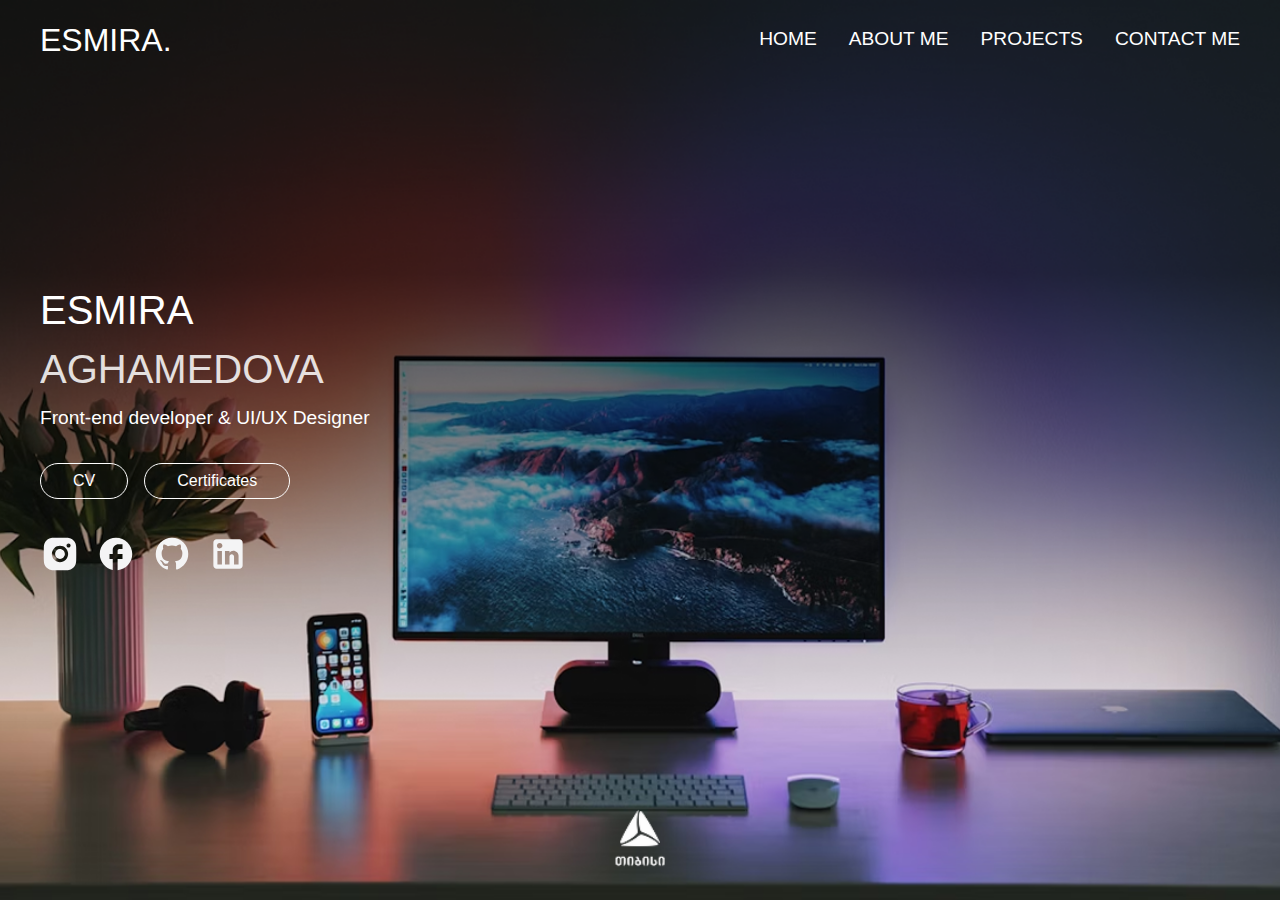
<file: index.html>
<!DOCTYPE html>
<html lang="en">
  <head>
    <meta charset="UTF-8" />
    <meta name="viewport" content="width=device-width, initial-scale=1.0" />
    <link rel="shortcut icon" href="./img/logo.png" type="image/x-icon" />
    <link rel="stylesheet" href="styles/reset.css" />
    <link rel="stylesheet" href="styles/Home.css" />
    <title>Portfolio | Esmira Aghamedova</title>
  </head>
  <body>
    <main class="main-container">
      <header class="header">
        <div class="logo-burger">
          <div class="logo">ESMIRA.</div>
          <button class="burger-menu" id="burgerBtn" aria-label="Open menu">
            <span></span>
            <span></span>
            <span></span>
          </button>
        </div>
        <nav class="nav" id="mainNav">
          <a href="index.html">HOME</a>
          <a href="pages/About-me.html">ABOUT ME</a>
          <a href="pages/Projects.html">PROJECTS</a>
          <a href="pages/Contact.html">CONTACT ME</a>
        </nav>
      </header>
      <section class="profile-section">
        <div class="profile-info">
          <h1 class="name">ESMIRA</h1>
          <h2 class="surname">AGHAMEDOVA</h2>
          <p class="role">Front-end developer & UI/UX Designer</p>
          <div class="buttons">
            <a href="pdf/Esmira_Aghamedova_CV.docx" download><button class="button">CV</button></a>
            <a href="pages/Certificate.html"><button class="button">Certificates</button></a>
          </div>
          <div class="socials">
            <a href="https://www.instagram.com/esmoo2009" target="_blank"
              ><img src="img/ri_instagram-fill.svg" alt="instagram"
            /></a>
            <a href="https://www.facebook.com/esmira.agamedova" target="_blank"
              ><img src="img/ic_baseline-facebook.svg" alt="facebook"
            /></a>
            <a href="https://github.com/EsmoAghamedova" target="_blank"
              ><img src="img/mdi_github.svg" alt="github"
            /></a>
            <a
              href="https://www.linkedin.com/in/esmira-aghamedova-35671b252"
              target="_blank"
              ><img src="img/mdi_linkedin.svg" alt="linkedin"
            /></a>
          </div>
        </div>
      </section>
      <footer class="footer">
        <a href="https://tbceducation.ge" target="_blank"
          ><img src="img/tbc-logo.png" alt="TBC Logo"
        /></a>
      </footer>
    </main>
    <script>
      const burgerBtn = document.getElementById("burgerBtn");
      const mainNav = document.getElementById("mainNav");
      burgerBtn.addEventListener("click", () => {
        mainNav.classList.toggle("active");
      });
    </script>
  </body>
</html>
</file>
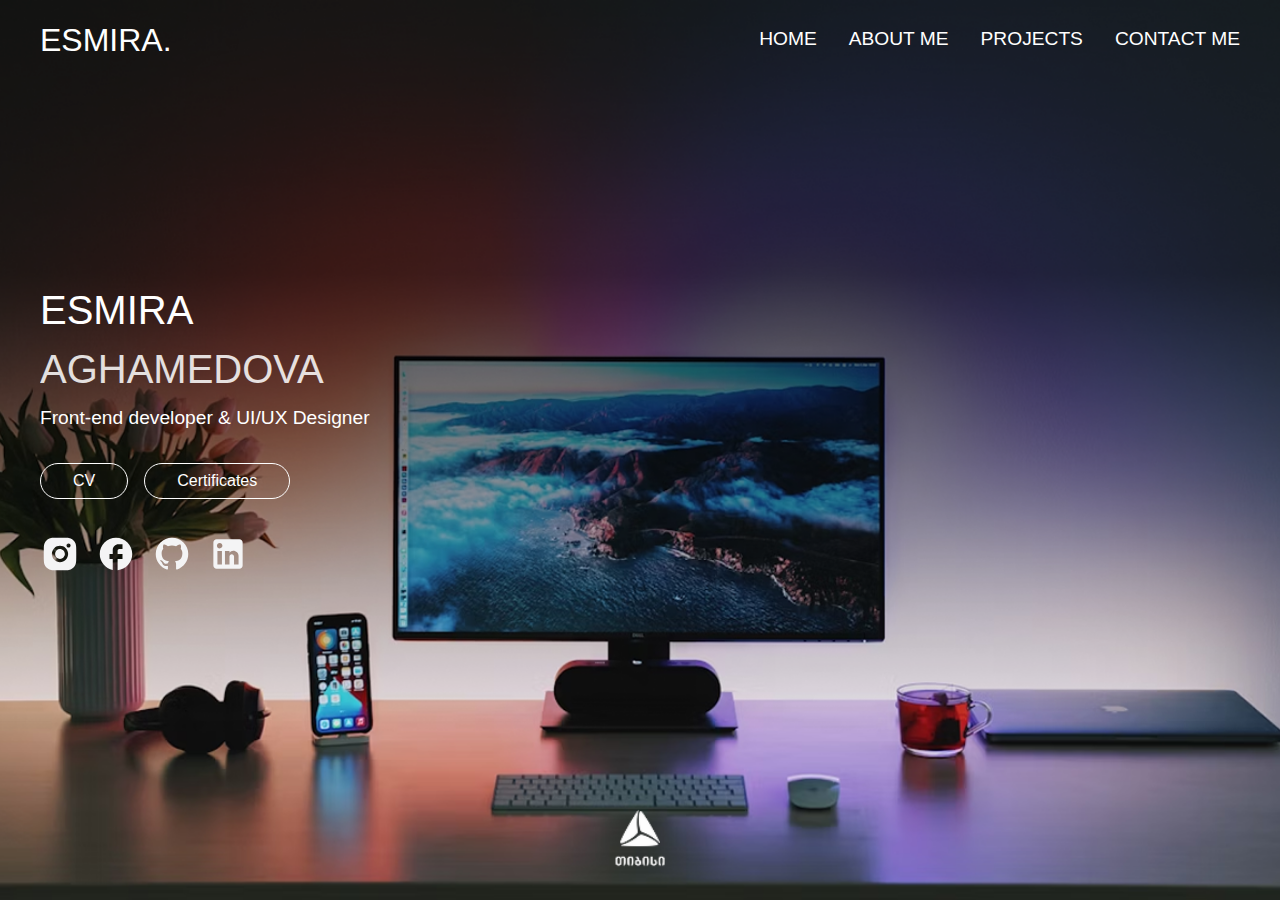
<file: Home.html>
<!DOCTYPE html>
<html lang="en">
  <head>
    <meta charset="UTF-8" />
    <meta name="viewport" content="width=device-width, initial-scale=1.0" />
    <link rel="shortcut icon" href="./img/logo.png" type="image/x-icon" />
    <link rel="stylesheet" href="styles/reset.css" />
    <link rel="stylesheet" href="styles/Home.css" />
    <title>Portfolio - Esmira Aghamedova</title>
  </head>
  <body>
    <main class="main-container">
      <header class="header">
        <div class="logo-burger">
          <div class="logo">ESMIRA.</div>
          <button class="burger-menu" id="burgerBtn" aria-label="Open menu">
            <span></span>
            <span></span>
            <span></span>
          </button>
        </div>
        <nav class="nav" id="mainNav">
          <a href="Home.html">HOME</a>
          <a href="pages/About-me.html">ABOUT ME</a>
          <a href="pages/Projects.html">PROJECTS</a>
          <a href="pages/Contact.html">CONTACT ME</a>
        </nav>
      </header>
      <section class="profile-section">
        <div class="profile-info">
          <h1 class="name">ESMIRA</h1>
          <h2 class="surname">AGHAMEDOVA</h2>
          <p class="role">Front-end developer & UI/UX Designer</p>
          <div class="buttons">
            <button class="button">CV</button>
            <button class="button">Certificates</button>
          </div>
          <div class="socials">
            <a href="https://www.instagram.com/esmoo2009" target="_blank"
              ><img src="img/ri_instagram-fill.svg" alt="instagram"
            /></a>
            <a href="https://www.facebook.com/esmira.agamedova" target="_blank"
              ><img src="img/ic_baseline-facebook.svg" alt="facebook"
            /></a>
            <a href="https://github.com/EsmoAghamedova" target="_blank"
              ><img src="img/mdi_github.svg" alt="github"
            /></a>
            <a
              href="https://www.linkedin.com/in/esmira-aghamedova-35671b252"
              target="_blank"
              ><img src="img/mdi_linkedin.svg" alt="linkedin"
            /></a>
          </div>
        </div>
      </section>
      <footer class="footer">
        <a href="tbceducation.ge"
          ><img src="img/tbc-logo.png" alt="TBC Logo"
        /></a>
      </footer>
    </main>
    <script>
      const burgerBtn = document.getElementById("burgerBtn");
      const mainNav = document.getElementById("mainNav");
      burgerBtn.addEventListener("click", () => {
        mainNav.classList.toggle("active");
      });
    </script>
  </body>
</html>
</file>
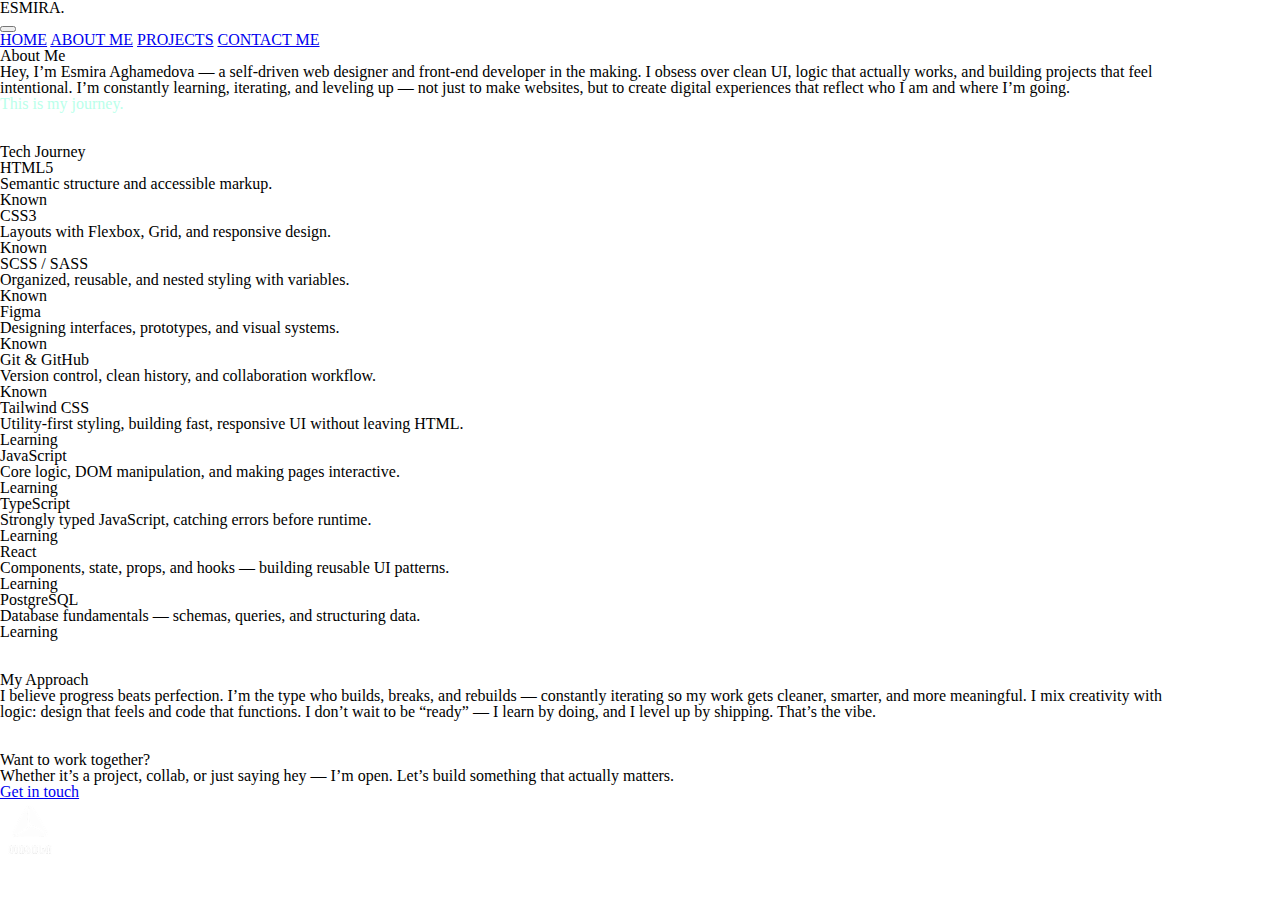
<file: pages/About-me.html>
<!DOCTYPE html>
<html lang="en">
  <head>
    <meta charset="UTF-8" />
    <meta name="viewport" content="width=device-width, initial-scale=1.0" />
    <title>About Me | Esmira Aghamedova</title>
    <link rel="stylesheet" href="../styles/reset.css" />
    <link rel="stylesheet" href="../styles/About-me.css" />
    <link rel="shortcut icon" href="./img/logo.png" type="image/x-icon" />
  </head>
  <body>
    <header class="header">
      <div class="logo-burger">
        <div class="logo">ESMIRA.</div>
        <button class="burger-menu" id="burgerBtn" aria-label="Open menu">
          <span></span>
          <span></span>
          <span></span>
        </button>
      </div>
      <nav class="nav" id="mainNav">
        <a href="../index.html">HOME</a>
        <a href="About-me.html">ABOUT ME</a>
        <a href="Projects.html">PROJECTS</a>
        <a href="Contact.html">CONTACT ME</a>
      </nav>
    </header>

    <main>
      <div class="about-container">
        <!-- Header / Intro -->
        <div class="about-header">
          <h1>About Me</h1>
          <p>
            Hey, I’m <strong>Esmira Aghamedova</strong> — a self-driven web
            designer and front-end developer in the making. I obsess over clean
            UI, logic that actually works, and building projects that feel
            intentional. I’m constantly learning, iterating, and leveling up —
            not just to make websites, but to create digital experiences that
            reflect who I am and where I’m going.<br />
            <span style="color: #baffea">This is my journey.</span>
          </p>
        </div>

        <!-- Tech Journey Timeline -->
        <section class="timeline-section">
          <h2 class="timeline-title">Tech Journey</h2>
          <div class="timeline">
            <!-- Left: What I Know (now first column) -->
            <div class="timeline-list">
              <div class="timeline-item known">
                <div class="dot"></div>
                <h3>HTML5</h3>
                <p>Semantic structure and accessible markup.</p>
                <span class="status">Known</span>
              </div>
              <div class="timeline-item known">
                <div class="dot"></div>
                <h3>CSS3</h3>
                <p>Layouts with Flexbox, Grid, and responsive design.</p>
                <span class="status">Known</span>
              </div>
              <div class="timeline-item known">
                <div class="dot"></div>
                <h3>SCSS / SASS</h3>
                <p>Organized, reusable, and nested styling with variables.</p>
                <span class="status">Known</span>
              </div>
              <div class="timeline-item known">
                <div class="dot"></div>
                <h3>Figma</h3>
                <p>Designing interfaces, prototypes, and visual systems.</p>
                <span class="status">Known</span>
              </div>
              <div class="timeline-item known">
                <div class="dot"></div>
                <h3>Git & GitHub</h3>
                <p>
                  Version control, clean history, and collaboration workflow.
                </p>
                <span class="status">Known</span>
              </div>
            </div>
            <!-- Right: Currently Learning (now second column) -->
            <div class="timeline-list">
              <div class="timeline-item learning">
                <div class="dot"></div>
                <h3>Tailwind CSS</h3>
                <p>
                  Utility-first styling, building fast, responsive UI without
                  leaving HTML.
                </p>
                <span class="status">Learning</span>
              </div>
              <div class="timeline-item learning">
                <div class="dot"></div>
                <h3>JavaScript</h3>
                <p>
                  Core logic, DOM manipulation, and making pages interactive.
                </p>
                <span class="status">Learning</span>
              </div>
              <div class="timeline-item learning">
                <div class="dot"></div>
                <h3>TypeScript</h3>
                <p>
                  Strongly typed JavaScript, catching errors before runtime.
                </p>
                <span class="status">Learning</span>
              </div>
              <div class="timeline-item learning">
                <div class="dot"></div>
                <h3>React</h3>
                <p>
                  Components, state, props, and hooks — building reusable UI
                  patterns.
                </p>
                <span class="status">Learning</span>
              </div>
              <div class="timeline-item learning">
                <div class="dot"></div>
                <h3>PostgreSQL</h3>
                <p>
                  Database fundamentals — schemas, queries, and structuring
                  data.
                </p>
                <span class="status">Learning</span>
              </div>
            </div>
          </div>
        </section>

        <!-- Values / Philosophy -->
        <section class="values-section">
          <h2>My Approach</h2>
          <p>
            I believe progress beats perfection. I’m the type who builds,
            breaks, and rebuilds — constantly iterating so my work gets cleaner,
            smarter, and more meaningful. I mix creativity with logic: design
            that feels and code that functions. I don’t wait to be “ready” — I
            learn by doing, and I level up by shipping. That’s the vibe.
          </p>
        </section>

        <!-- Call to Action / Contact -->
        <section class="cta-section">
          <h2>Want to work together?</h2>
          <p>
            Whether it’s a project, collab, or just saying hey — I’m open. Let’s
            build something that actually matters.
          </p>
          <a href="Contact.html" class="cta-btn">Get in touch</a>
        </section>
      </div>
    </main>

    <footer class="footer">
      <a href="https://tbceducation.ge" target="_blank">
        <img src="../img/tbc-logo.png" alt="TBC Logo" />
      </a>
    </footer>

    <script>
      // Burger menu interaction
      const burgerBtn = document.getElementById("burgerBtn");
      const mainNav = document.getElementById("mainNav");
      burgerBtn.addEventListener("click", () => {
        mainNav.classList.toggle("active");
      });

      // Timeline reveal animation
      document.addEventListener("DOMContentLoaded", () => {
        const observer = new IntersectionObserver(
          (entries) => {
            entries.forEach((entry) => {
              if (entry.isIntersecting) {
                entry.target.classList.add("show");
                observer.unobserve(entry.target);
              }
            });
          },
          { threshold: 0.2 }
        );

        document.querySelectorAll(".timeline-item").forEach((el) => {
          observer.observe(el);
        });
      });
    </script>
  </body>
</html>
</file>
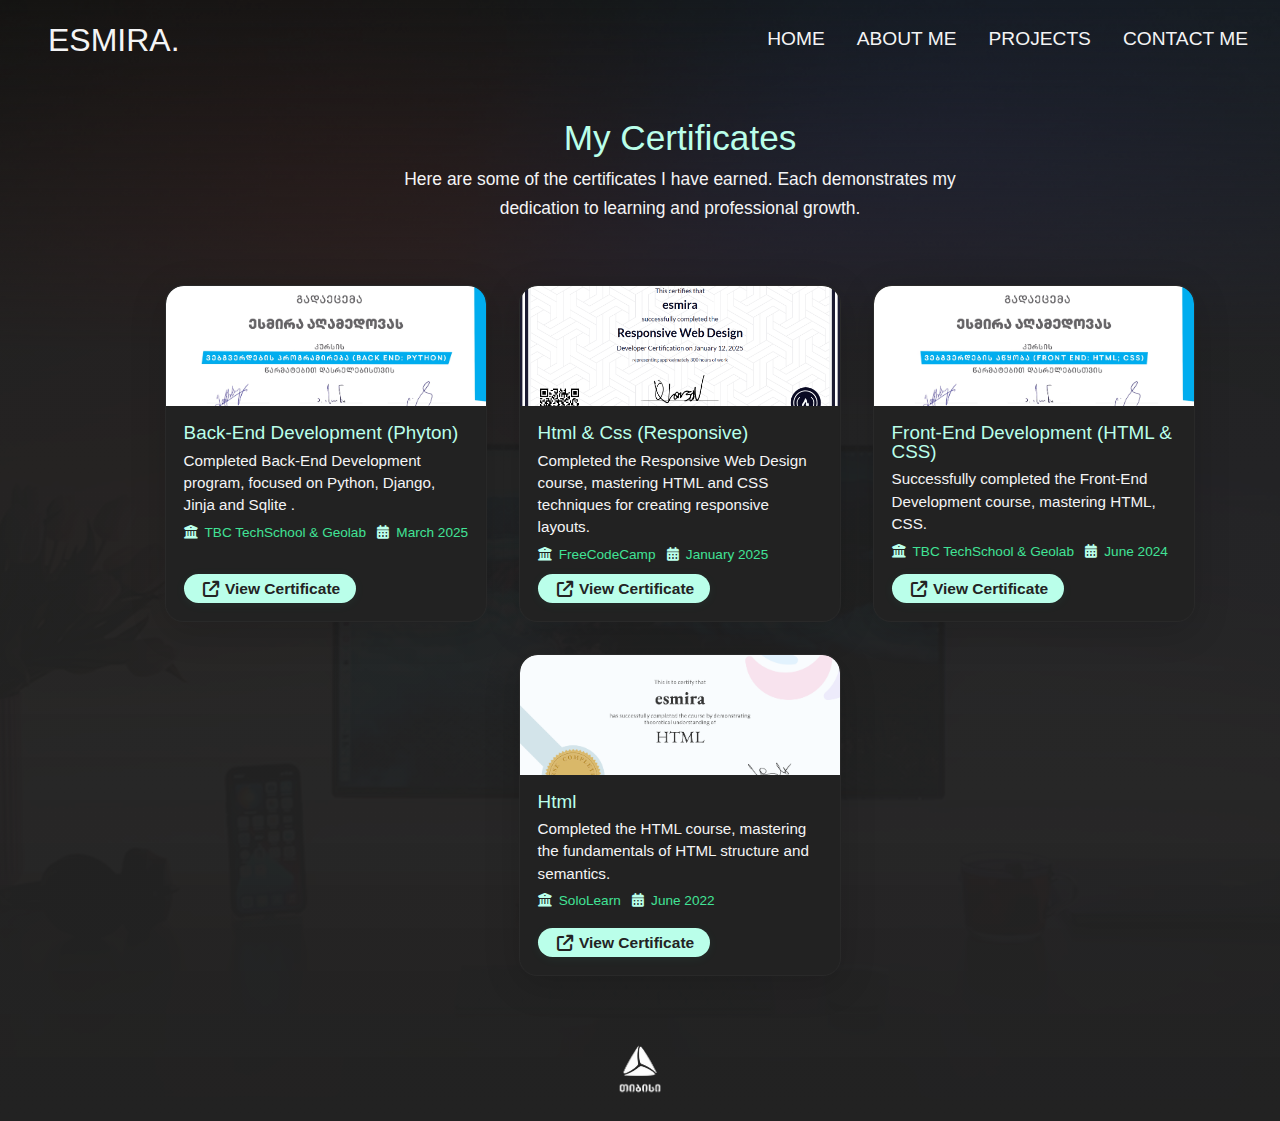
<file: pages/Certificate.html>
<!DOCTYPE html>
<html lang="en">
  <head>
    <meta charset="UTF-8" />
    <title>Certificates | Esmira Aghamedova</title>
    <meta name="viewport" content="width=device-width, initial-scale=1" />
    <link rel="stylesheet" href="../styles/reset.css" />
    <link rel="stylesheet" href="../styles/Certificate.css" />
    <link rel="shortcut icon" href="./img/logo.png" type="image/x-icon" />
    <link
      rel="stylesheet"
      href="https://cdnjs.cloudflare.com/ajax/libs/font-awesome/6.4.2/css/all.min.css"
    />
  </head>
  <body>
    <header class="header">
      <div class="logo-burger">
        <div class="logo">ESMIRA.</div>
        <button class="burger-menu" id="burgerBtn" aria-label="Open menu">
          <span></span>
          <span></span>
          <span></span>
        </button>
      </div>
      <nav class="nav" id="mainNav">
        <a href="../index.html">HOME</a>
        <a href="About-me.html">ABOUT ME</a>
        <a href="Projects.html">PROJECTS</a>
        <a href="Contact.html">CONTACT ME</a>
      </nav>
    </header>
    <main class="main-container">
      <section class="about-header">
        <h1>My Certificates</h1>
        <p>
          Here are some of the certificates I have earned. Each demonstrates my
          dedication to learning and professional growth.
        </p>
      </section>
      <section class="certificates-grid">
        <div class="certificate-card">
          <img
            src="../img/backend.jpg"
            alt="Certificate 2"
            class="certificate-img"
          />
          <div class="certificate-content">
            <h2 class="certificate-title">Back-End Development (Phyton)</h2>
            <p class="certificate-desc">
              Completed Back-End Development program, focused on Python, Django,
              Jinja and Sqlite .
            </p>
            <div class="certificate-meta">
              <span
                ><i class="fas fa-university"></i> TBC TechSchool & Geolab</span
              >
              <span><i class="fas fa-calendar-alt"></i> March 2025</span>
            </div>
            <div class="certificate-links">
              <a
                href="https://drive.google.com/file/d/1ta95AkjL-DRUGtegrinIvJFln8PyUwGq/view?usp=sharing"
                class="certificate-btn"
                target="_blank"
                rel="noopener"
              >
                <i class="fas fa-arrow-up-right-from-square"></i> View
                Certificate
              </a>
            </div>
          </div>
        </div>
        <div class="certificate-card">
          <img
            src="../img/freecodecamp.png"
            alt="Certificate 3"
            class="certificate-img"
          />
          <div class="certificate-content">
            <h2 class="certificate-title">Html & Css (Responsive)</h2>
            <p class="certificate-desc">
              Completed the Responsive Web Design course, mastering HTML and CSS
              techniques for creating responsive layouts.
            </p>
            <div class="certificate-meta">
              <span><i class="fas fa-university"></i> FreeCodeCamp</span>
              <span><i class="fas fa-calendar-alt"></i> January 2025</span>
            </div>
            <div class="certificate-links">
              <a
                href="https://www.freecodecamp.org/certification/esmira2009/responsive-web-design"
                class="certificate-btn"
                target="_blank"
                rel="noopener"
              >
                <i class="fas fa-arrow-up-right-from-square"></i> View
                Certificate
              </a>
            </div>
          </div>
        </div>
        <div class="certificate-card">
          <img
            src="../img/frontend.jpg"
            alt="Certificate 1"
            class="certificate-img"
          />
          <div class="certificate-content">
            <h2 class="certificate-title">
              Front-End Development (HTML & CSS)
            </h2>
            <p class="certificate-desc">
              Successfully completed the Front-End Development course, mastering
              HTML, CSS.
            </p>
            <div class="certificate-meta">
              <span
                ><i class="fas fa-university"></i> TBC TechSchool & Geolab</span
              >
              <span><i class="fas fa-calendar-alt"></i> June 2024</span>
            </div>
            <div class="certificate-links">
              <a
                href="https://drive.google.com/file/d/1aB-UHoH_RQE9JYC2kz0A3Um0qJfLJoR9/view?usp=sharing"
                class="certificate-btn"
                target="_blank"
                rel="noopener"
              >
                <i class="fas fa-arrow-up-right-from-square"></i> View
                Certificate
              </a>
            </div>
          </div>
        </div>
        <div class="certificate-card">
          <img
            src="../img/sololearn-cerificate.png"
            alt="Certificate 3"
            class="certificate-img"
          />
          <div class="certificate-content">
            <h2 class="certificate-title">Html</h2>
            <p class="certificate-desc">
              Completed the HTML course, mastering the fundamentals of HTML
              structure and semantics.
            </p>
            <div class="certificate-meta">
              <span><i class="fas fa-university"></i> SoloLearn</span>
              <span><i class="fas fa-calendar-alt"></i> June 2022</span>
            </div>
            <div class="certificate-links">
              <a
                href="https://www.sololearn.com/certificates/CT-Z2I8BWDT"
                class="certificate-btn"
                target="_blank"
                rel="noopener"
              >
                <i class="fas fa-arrow-up-right-from-square"></i> View
                Certificate
              </a>
            </div>
          </div>
        </div>
      </section>
    </main>
    <footer class="footer">
      <a href="https://tbceducation.ge" target="_blank"><img src="../img/tbc-logo.png" alt="Portfolio Footer Logo" /></a>
    </footer>
    <script>
      // Simple burger menu script
      document
        .querySelector(".burger-menu")
        .addEventListener("click", function () {
          document.querySelector(".nav").classList.toggle("active");
        });
    </script>
  </body>
</html>
</file>
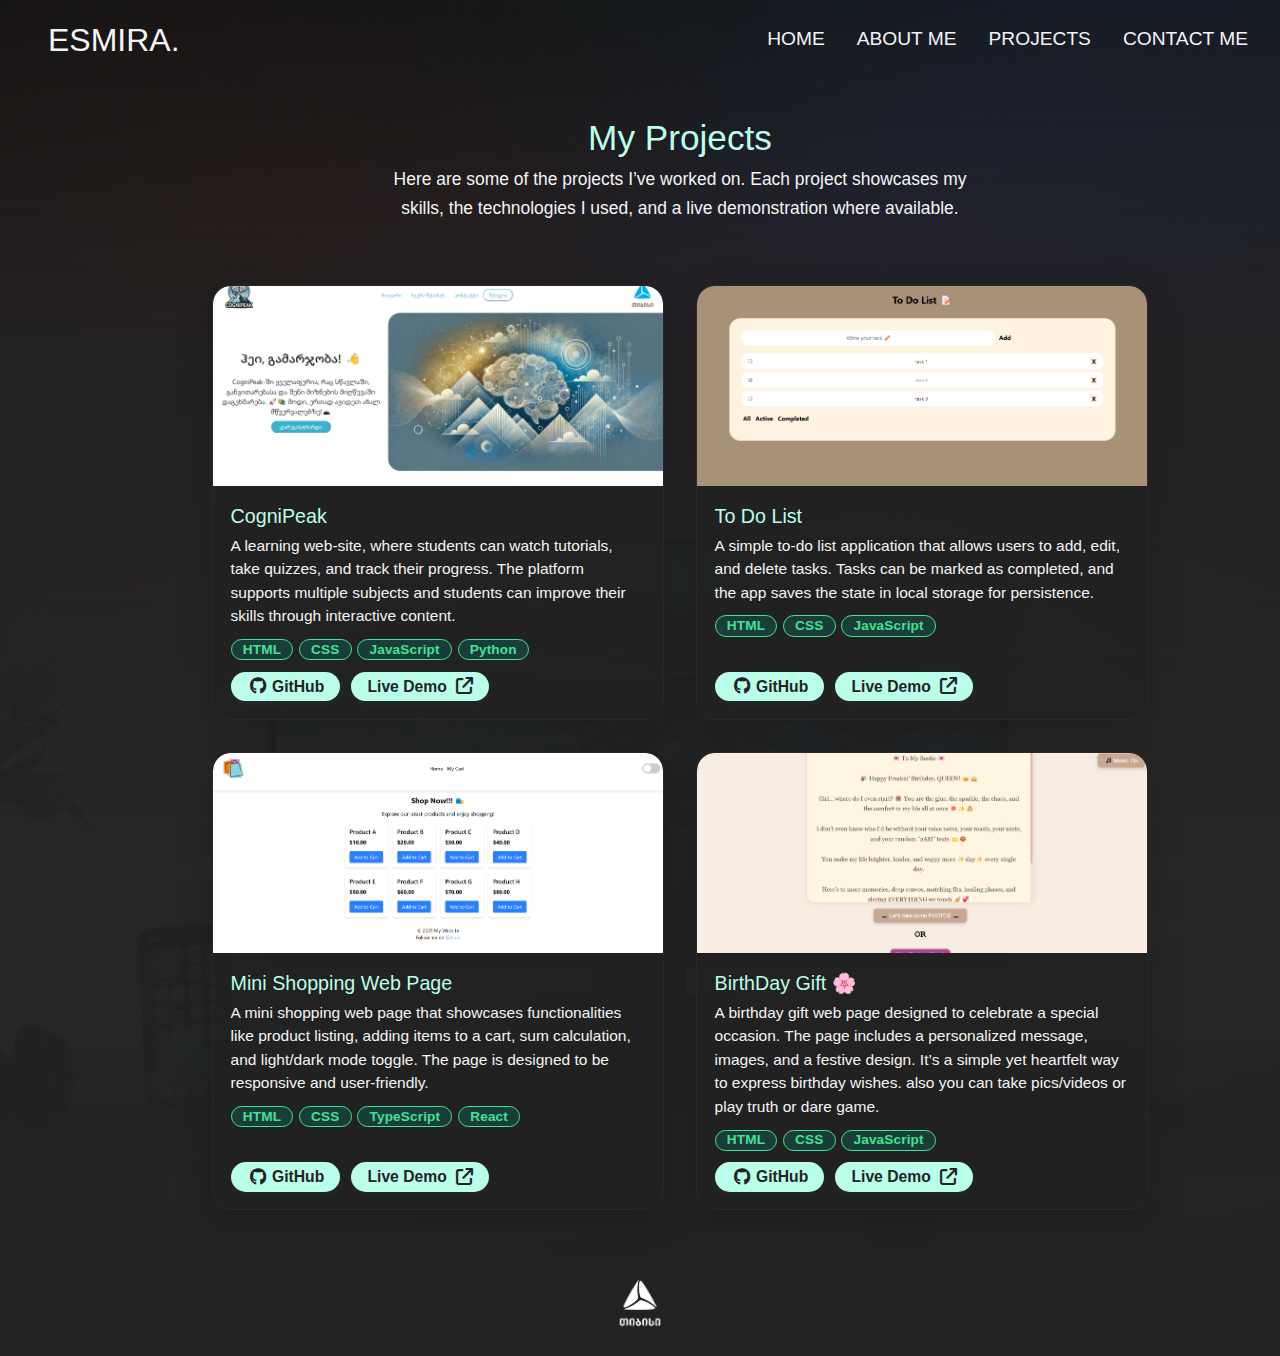
<file: pages/Projects.html>
<!DOCTYPE html>
<html lang="en">
  <head>
    <meta charset="UTF-8" />
    <title>Projects | Esmira Aghamedova</title>
    <meta name="viewport" content="width=device-width, initial-scale=1" />
    <link rel="stylesheet" href="../styles/reset.css" />
    <link rel="stylesheet" href="../styles/Projects.css" />
    <link rel="shortcut icon" href="./img/logo.png" type="image/x-icon" />
    <link
      rel="stylesheet"
      href="https://cdnjs.cloudflare.com/ajax/libs/font-awesome/6.4.2/css/all.min.css"
    />
  </head>
  <body>
    <header class="header">
      <div class="logo-burger">
        <div class="logo">ESMIRA.</div>
        <button class="burger-menu" id="burgerBtn" aria-label="Open menu">
          <span></span>
          <span></span>
          <span></span>
        </button>
      </div>
      <nav class="nav" id="mainNav">
        <a href="../index.html">HOME</a>
        <a href="About-me.html">ABOUT ME</a>
        <a href="Projects.html">PROJECTS</a>
        <a href="Contact.html">CONTACT ME</a>
      </nav>
    </header>
    <main class="main-container">
      <section class="about-header">
        <h1>My Projects</h1>
        <p>
          Here are some of the projects I’ve worked on. Each project showcases
          my skills, the technologies I used, and a live demonstration where
          available.
        </p>
      </section>
      <section class="projects-grid">
        <!-- Project Card Example -->
        <div class="project-card">
          <img
            src="../img/cognipeak.png"
            alt="Project 1 Screenshot"
            class="project-img"
          />
          <div class="project-content">
            <h2 class="project-title">CogniPeak</h2>
            <p class="project-desc">
              A learning web-site, where students can watch tutorials, take
              quizzes, and track their progress. The platform supports multiple
              subjects and students can improve their skills through interactive
              content.
            </p>
            <div class="project-langs">
              <span>HTML</span>
              <span>CSS</span>
              <span>JavaScript</span>
              <span>Python</span>
            </div>
            <div class="project-links">
              <a
                href="https://github.com/EsmoAghamedova/final-project-python"
                class="project-btn"
                target="_blank"
                rel="noopener"
              >
                <i class="fab fa-github"></i> GitHub
              </a>
              <a
                href="https://cognipeak.onrender.com"
                class="project-btn"
                target="_blank"
                rel="noopener"
              >
                <span>Live Demo</span>
                <i class="fas fa-arrow-up-right-from-square"></i>
              </a>
            </div>
          </div>
        </div>
        <div class="project-card">
          <img
            src="../img/to-do-list.png"
            alt="Project 2 Screenshot"
            class="project-img"
          />
          <div class="project-content">
            <h2 class="project-title">To Do List</h2>
            <p class="project-desc">
              A simple to-do list application that allows users to add, edit,
              and delete tasks. Tasks can be marked as completed, and the app
              saves the state in local storage for persistence.
            </p>
            <div class="project-langs">
              <span>HTML</span>
              <span>CSS</span>
              <span>JavaScript</span>
            </div>
            <div class="project-links">
              <a
                href="https://github.com/EsmoAghamedova/to-do-list-app"
                class="project-btn"
                target="_blank"
                rel="noopener"
              >
                <i class="fab fa-github"></i> GitHub
              </a>
              <a
                href="https://esmoaghamedova.github.io/to-do-list-app"
                class="project-btn"
                target="_blank"
                rel="noopener"
              >
                <span>Live Demo</span>
                <i class="fas fa-arrow-up-right-from-square"></i>
              </a>
            </div>
          </div>
        </div>
        <div class="project-card">
          <img
            src="../img/mini-shopping-web-page.png"
            alt="Project 3 Screenshot"
            class="project-img"
          />
          <div class="project-content">
            <h2 class="project-title">Mini Shopping Web Page</h2>
            <p class="project-desc">
              A mini shopping web page that showcases functionalities like
              product listing, adding items to a cart, sum calculation, and
              light/dark mode toggle. The page is designed to be responsive and
              user-friendly.
            </p>
            <div class="project-langs">
              <span>HTML</span>
              <span>CSS</span>
              <span>TypeScript</span>
              <span>React</span>
            </div>
            <div class="project-links">
              <a
                href="https://github.com/EsmoAghamedova/mini-shopping-web-page"
                class="project-btn"
                target="_blank"
                rel="noopener"
              >
                <i class="fab fa-github"></i> GitHub
              </a>
              <a
                href="https://mini-shopping-web-page.vercel.app"
                class="project-btn"
                target="_blank"
                rel="noopener"
              >
                <span>Live Demo</span>
                <i class="fas fa-arrow-up-right-from-square"></i>
              </a>
            </div>
          </div>
        </div>
        <div class="project-card">
          <img
            src="../img/hbd.png"
            alt="Project 3 Screenshot"
            class="project-img"
          />
          <div class="project-content">
            <h2 class="project-title">BirthDay Gift 🌸</h2>
            <p class="project-desc">
              A birthday gift web page designed to celebrate a special occasion.
              The page includes a personalized message, images, and a festive
              design. It’s a simple yet heartfelt way to express birthday wishes.
              also you can take pics/videos or play truth or dare game.
            </p>
            <div class="project-langs">
              <span>HTML</span>
              <span>CSS</span>
              <span>JavaScript</span>
            </div>
            <div class="project-links">
              <a
                href="https://github.com/EsmoAghamedova/HBD"
                class="project-btn"
                target="_blank"
                rel="noopener"
              >
                <i class="fab fa-github"></i> GitHub
              </a>
              <a
                href="https://hbd-nine-drab.vercel.app"
                class="project-btn"
                target="_blank"
                rel="noopener"
              >
                <span>Live Demo</span>
                <i class="fas fa-arrow-up-right-from-square"></i>
              </a>
            </div>
          </div>
        </div>
      </section>
    </main>
    <footer class="footer">
      <a href="https://tbceducation.ge" target="_blank"><img src="../img/tbc-logo.png" alt="Portfolio Footer Logo" /></a>
    </footer>
    <script>
      
      document
        .querySelector(".burger-menu")
        .addEventListener("click", function () {
          document.querySelector(".nav").classList.toggle("active");
        });
    </script>
  </body>
</html>
</file>
<file: styles/Home.css>
body {
  font-family: Arial, sans-serif;
  margin: 0;
  padding: 0;
  width: 100%;
  height: 100vh;
  background-image: url('../img/background.png');
  background-size: cover;
  background-position: center;
  background-repeat: no-repeat;
  color: #F4F4F5;
}

.burger-menu {
  display: none;
  flex-direction: column;
  justify-content: center;
  align-items: center;
  width: 36px;
  height: 36px;
  background: none;
  border: none;
  cursor: pointer;
  z-index: 100;
}

.burger-menu span {
  display: block;
  width: 24px;
  height: 3px;
  margin: 4px 0;
  background: #fff;
  border-radius: 2px;
  transition: 0.3s;
}

.main-container {
  min-height: 100vh;
  margin: 0 40px 0 40px;
  display: flex;
  flex-direction: column;
  align-items: center;
  justify-content: space-between;
  font-family: 'Poppins', sans-serif;
}

.header {
  width: 100%;
  max-width: 1440px;
  padding: 1.5rem 2rem;
  display: flex;
  justify-content: space-between;
  align-items: center;
  position: relative;
}

.logo {
  color: #fff;
  font-size: 2rem;
  font-family: BPG ExtraSquare Mtavruli, sans-serif;
  display: flex;
  align-items: center;
  gap: 1rem;
}

.logo-burger {
  display: flex;
  align-items: center;
  gap: 1rem;
  width: 100%;
  justify-content: space-between;
}

@media (max-width: 900px) {
  .header {
    flex-direction: row;
    justify-content: space-between;
    align-items: center;
  }

  .burger-menu {
    display: flex;
    margin-left: 1rem;
  }

  .nav {
    position: absolute;
    top: 70px;
    right: 20px;
    background: rgba(34, 34, 34, 0.98);
    flex-direction: column;
    gap: 1.5rem;
    padding: 2rem 2rem 2rem 1rem;
    border-radius: 12px;
    box-shadow: 0 8px 24px rgba(0, 0, 0, 0.2);
    display: none;
    z-index: 99;
  }

  .nav.active {
    display: flex;
  }

  .profile-section {
    flex-direction: column;
    align-items: center;
    gap: 2rem;
    padding-left: 2.5rem;
    padding-right: 2.5rem;
    width: 100%;
    box-sizing: border-box;
  }
}

.nav {
  display: flex;
  gap: 2rem;
}

.nav a {
  color: #fff;
  font-size: 1.2rem;
  text-decoration: none;
  font-family: BPG ExtraSquare Mtavruli, sans-serif;
  transition: color 0.3s ease, border-bottom 0.3s;
  width: max-content;
  border-bottom: 2px solid transparent;
}

.nav a:hover {
  color: #baffea;
  border-bottom: 2px solid #baffea;
}

.profile-section {
  width: 100%;
  max-width: 1200px;
  display: flex;
  flex-direction: row;
  align-items: center;
  justify-content: space-between;
  padding: 2rem;
  gap: 3rem;
}

.profile-info {
  flex: 1;
  display: flex;
  flex-direction: column;
  gap: 1.2rem;
}

.name,
.surname {
  color: #fff;
  font-family: BPG ExtraSquare Mtavruli, sans-serif;
  font-size: 2.5rem;
  margin: 0;
}

.surname {
  color: #fff;
  opacity: 0.85;
}

.role {
  color: #fff;
  font-size: 1.2rem;
  margin-bottom: 1rem;
}

.buttons {
  display: flex;
  gap: 1rem;
}

.button {
  padding: 0.5rem 2rem;
  border-radius: 2rem;
  border: 1px solid #fff;
  background: transparent;
  color: #fff;
  font-size: 1rem;
  cursor: pointer;
  transition: background 0.3s, color 0.3s, border-color 0.3s;
}

.button:hover {
  background: #baffea;
  color: #222;
  border-color: #baffea;
}

.socials {
  display: flex;
  gap: 1rem;
  margin-top: 1rem;
}

.socials img {
  width: 40px;
  height: 40px;
}

.image-container {
  position: relative;
  width: 180px;
  height: 180px;
  margin-left: 2rem;
  flex-shrink: 0;
}

.profile-img {
  width: 100%;
  height: 100%;
  border-radius: 50%;
  position: relative;
  z-index: 2;
  object-fit: cover;
}

.image-container::before {
  content: "";
  position: absolute;
  top: -16px;
  left: -16px;
  right: -16px;
  bottom: -16px;
  border-radius: 50%;
  background: url('../img/meeeee.jpg') center/cover no-repeat;
  filter: blur(18px);
  z-index: 1;
  opacity: 0.7;
  pointer-events: none;
}

.footer {
  width: 100%;
  max-width: 1440px;
  padding: 1rem 2rem;
  display: flex;
  flex-direction: column;
  align-items: center;
  justify-content: center;
  color: #fff;
  font-size: 1rem;
  background: transparent;
  gap: 0.5rem;
}

.footer img {
  height: 70px;
  margin-bottom: 0.5rem;
}

@media (max-width: 900px) {
  .profile-section {
    flex-direction: column;
    align-items: center;
    gap: 2rem;
    padding-left: 2.5rem;
    padding-right: 2.5rem;
    width: 100%;
    box-sizing: border-box;
  }

  .profile-info {
    align-items: center;
    text-align: center;
  }

  .header {
    flex-direction: row;
    justify-content: space-between;
    align-items: center;
  }

  .burger-menu {
    display: flex;
    margin-left: 1rem;
  }

  .nav {
    position: absolute;
    top: 70px;
    right: 20px;
    background: rgba(34, 34, 34, 0.98);
    flex-direction: column;
    gap: 1.5rem;
    padding: 2rem 2rem 2rem 1rem;
    border-radius: 12px;
    box-shadow: 0 8px 24px rgba(0, 0, 0, 0.2);
    display: none;
    z-index: 99;
  }

  .nav.active {
    display: flex;
  }
}

@media (max-width: 600px) {
  .main-container {
    padding: 0.5rem;
  }

  .profile-section {
    padding: 1.5rem 1.5rem;
    gap: 1rem;
  }

  .name,
  .surname {
    surname {
      font-size: 1.5rem;
      font-size: 1.5rem;
    }

    .role {
      font-size: 1rem;
      font-size: 1rem;
    }
  }

  .image-container {
    width: 120px;
    width: 120px;
    height: 120px;
    height: 120px;
  }

  .footer {
    font-size: 0.8rem;
    font-size: 0.8rem;
    padding: 0.5rem 1rem;
    padding: 0.5rem 1rem;
  }
}
</file>
<file: styles/About-me.css>
.about-section {
    width: 100%;
    padding: 4rem 2rem;
    background: rgba(14, 11, 29, 0.85);
    /* Dark overlay */
    color: #F4F4F5;
    display: flex;
    justify-content: center;
    font-family: 'Poppins', sans-serif;
}

.about-container {
    max-width: 1200px;
    width: 100%;
    display: flex;
    flex-direction: column;
    gap: 2rem;
}

.about-title {
    font-family: 'BPG ExtraSquare Mtavruli', sans-serif;
    font-size: 2.5rem;
    color: #a855f7;
    text-align: center;
    margin-bottom: 2rem;
}

.about-content {
    display: flex;
    justify-content: space-between;
    align-items: flex-start;
    gap: 3rem;
    flex-wrap: wrap;
}

.about-text {
    flex: 1;
    font-size: 1.1rem;
    line-height: 1.8;
    max-width: 700px;
}

.about-text strong {
    color: #baffea;
}

.about-text em {
    color: #c084fc;
    font-style: italic;
}

.about-image-container {
    width: 200px;
    height: 200px;
    border-radius: 50%;
    overflow: hidden;
    position: relative;
    flex-shrink: 0;
    box-shadow: 0 0 20px #a855f788;
}

.about-img {
    width: 100%;
    height: 100%;
    object-fit: cover;
    border-radius: 50%;
    position: relative;
    z-index: 2;
}

.about-image-container::before {
    content: "";
    position: absolute;
    top: -16px;
    left: -16px;
    right: -16px;
    bottom: -16px;
    background: url('../img/about-img.jpg') center/cover no-repeat;
    filter: blur(18px);
    border-radius: 50%;
    z-index: 1;
    opacity: 0.6;
    pointer-events: none;
}

@media (max-width: 900px) {
    .about-content {
        flex-direction: column;
        align-items: center;
        text-align: center;
    }

    .about-image-container {
        margin-top: 2rem;
    }
}
</file>
<file: styles/Certificate.css>
/* --- GLOBAL & BODY --- */
body {
    font-family: 'Poppins', Arial, sans-serif;
    margin: 0;
    padding: 0;
    min-height: 100vh;
    width: 100vw;
    background: linear-gradient(to bottom,
            rgba(34, 34, 34, 0.0) 0%,
            rgba(34, 34, 34, 0.93) 350px,
            #222 100%),
        url('../img/background.png') top center no-repeat;
    background-size: cover, cover;
    color: #F4F4F5;
    overflow-x: hidden;
    box-sizing: border-box;
}

/* --- HEADER --- */
.header {
    width: 100%;
    max-width: 1440px;
    margin: 0 auto;
    padding: 1.5rem 2rem;
    display: flex;
    justify-content: space-between;
    align-items: center;
    position: relative;
    box-sizing: border-box;
    background: transparent;
}

.logo {
    color: #F4F4F5;
    font-size: 2rem;
    font-family: BPG ExtraSquare Mtavruli, sans-serif;
    display: flex;
    align-items: center;
    gap: 1rem;
    line-height: 1;
}

.logo-burger {
    display: flex;
    align-items: center;
    gap: 1rem;
    width: 100%;
    justify-content: space-between;
    padding: 0 1rem;
}

.burger-menu {
    display: none;
    flex-direction: column;
    justify-content: center;
    align-items: center;
    width: 36px;
    height: 36px;
    background: none;
    border: none;
    cursor: pointer;
    z-index: 100;
}

.burger-menu span {
    display: block;
    width: 24px;
    height: 3px;
    margin: 4px 0;
    background: #F4F4F5;
    border-radius: 2px;
    transition: 0.3s;
}

.nav {
    display: flex;
    gap: 2rem;
    align-items: center;
}

.nav a {
    color: #F4F4F5;
    font-size: 1.2rem;
    text-decoration: none;
    font-family: BPG ExtraSquare Mtavruli, sans-serif;
    transition: color 0.3s, border-bottom 0.3s;
    width: max-content;
    border-bottom: 2px solid transparent;
}

.nav a:hover {
    color: #baffea;
    border-bottom: 2px solid #baffea;
}

/* --- HEADER RESPONSIVE --- */
@media (max-width: 900px) {
    .header {
        max-width: 100vw;
        padding: 1.2rem 4vw;
    }

    .burger-menu {
        display: flex;
        margin-left: 1rem;
    }

    .nav {
        position: absolute;
        top: 70px;
        right: 20px;
        background: rgba(34, 34, 34, 0.98);
        flex-direction: column;
        gap: 1.5rem;
        padding: 2rem 2rem 2rem 1rem;
        border-radius: 12px;
        box-shadow: 0 8px 24px rgba(0, 0, 0, 0.2);
        display: none;
        z-index: 99;
        min-width: 140px;
        width: max-content;
        align-items: flex-start;
    }

    .nav.active {
        display: flex;
    }
}

@media (max-width: 600px) {
    .header {
        max-width: 100vw;
        padding: 0.7rem 2vw;
    }

    .logo {
        font-size: 1.1rem;
    }

    .nav {
        top: 54px;
        right: 4px;
        padding: 1rem 0.7rem 1rem 0.7rem;
        gap: 1rem;
        min-width: 110px;
    }
}

/* --- MAIN CONTAINER --- */
.main-container {
    min-height: 100vh;
    margin: 0 40px 0 40px;
    display: flex;
    flex-direction: column;
    align-items: center;
    justify-content: flex-start;
    box-sizing: border-box;
    width: 100%;
}

/* --- PAGE HEADER --- */
.about-header {
    text-align: center;
    margin-top: 2.5rem;
    margin-bottom: 1.8rem;
    width: 100%;
}

.about-header h1 {
    color: #baffea;
    font-family: BPG ExtraSquare Mtavruli, sans-serif;
    font-size: 2.2rem;
    margin-bottom: 0.6rem;
}

.about-header p {
    color: #F4F4F5;
    font-size: 1.09rem;
    margin: 0 auto;
    max-width: 600px;
    line-height: 1.7;
}

/* --- CERTIFICATE GRID --- */
.certificates-grid {
    display: flex;
    flex-wrap: wrap;
    gap: 2rem;
    justify-content: center;
    width: 100%;
    max-width: 1100px;
    margin: 2rem 0 3rem 0;
    box-sizing: border-box;
}

/* --- CERTIFICATE CARD --- */
.certificate-card {
    background: rgba(34, 34, 34, 0.93);
    border-radius: 18px;
    box-shadow: 0 8px 36px rgba(0, 0, 0, 0.16);
    max-width: 320px;
    min-width: 230px;
    width: 100%;
    display: flex;
    flex-direction: column;
    transition: transform 0.2s, box-shadow 0.2s;
    overflow: hidden;
    border: 1.2px solid #292929;
    position: relative;
    min-height: 320px;
}

.certificate-card:hover {
    transform: translateY(-7px) scale(1.025);
    box-shadow: 0 16px 42px rgba(64, 255, 200, 0.13);
}

.certificate-img {
    width: 100%;
    height: 120px;
    object-fit: cover;
    object-position: center;
    border-top-left-radius: 18px;
    border-top-right-radius: 18px;
    background: #222;
}

.certificate-content {
    padding: 1rem 1.1rem 1.1rem 1.1rem;
    display: flex;
    flex-direction: column;
    height: 100%;
    justify-content: flex-start;
}

.certificate-title {
    font-size: 1.18rem;
    color: #baffea;
    font-family: BPG ExtraSquare Mtavruli, sans-serif;
    margin-bottom: 0.4rem;
    margin-top: 0.15rem;
}

.certificate-desc {
    font-size: 0.95rem;
    color: #F4F4F5;
    margin-bottom: 0.6rem;
    line-height: 1.46;
    min-height: 38px;
}

.certificate-meta {
    display: flex;
    gap: 0.7rem;
    margin-bottom: 0.8rem;
    font-size: 0.85rem;
    color: #41e396;
    align-items: center;
}

.certificate-meta i {
    margin-right: 0.25em;
    color: #baffea;
    font-size: 1em;
}

.certificate-links {
    margin-top: auto;
    display: flex;
    gap: 0.7rem;
}

.certificate-btn {
    display: flex;
    align-items: center;
    gap: 0.4rem;
    background: #baffea;
    color: #232323;
    border-radius: 2rem;
    font-size: 0.97rem;
    font-weight: bold;
    text-decoration: none;
    padding: 0.39rem 1rem;
    border: none;
    transition: background 0.3s, color 0.3s;
    box-shadow: 0 2px 12px rgba(64, 255, 200, 0.05);
}

.certificate-btn:hover {
    background: #41e396;
    color: #232323;
}

.certificate-btn i {
    font-size: 1.05em;
    margin-left: 0.18em;
}

/* --- FOOTER --- */
.footer {
    width: 100%;
    margin: 0 auto;
    padding: 1rem 2rem;
    display: flex;
    flex-direction: column;
    align-items: center;
    justify-content: center;
    color: #F4F4F5;
    font-size: 1rem;
    background: transparent;
    gap: 0.5rem;
    box-sizing: border-box;
}

.footer img {
    height: 58px;
    margin-bottom: 0.3rem;
}

/* --- MEDIA QUERIES: RESPONSIVE --- */
@media (max-width: 1200px) {

    .main-container,
    .certificates-grid,
    .footer,
    .header {
        max-width: 98vw;
    }
}

@media (max-width: 900px) {
    .main-container {
        margin: 0 2vw;
        max-width: 100vw;
    }

    .certificates-grid {
        gap: 1.2rem;
        max-width: 100vw;
    }

    .header,
    .footer {
        max-width: 100vw;
        padding-left: 1vw;
        padding-right: 1vw;
    }
}

@media (max-width: 700px) {
    .certificates-grid {
        flex-direction: column;
        align-items: center;
        gap: 1.4rem;
    }

    .certificate-card {
        max-width: 97vw;
        min-width: 0;
    }

    .about-header {
        margin-top: 1.1rem;
        margin-bottom: 1rem;
    }
}

@media (max-width: 500px) {
    .main-container {
        margin: 0 0.2vw;
    }

    .certificate-card {
        border-radius: 9px;
        min-height: 220px;
    }

    .certificate-img {
        border-top-left-radius: 9px;
        border-top-right-radius: 9px;
        height: 70px;
    }

    .certificate-content {
        padding: 0.6rem 0.5rem 0.8rem 0.5rem;
    }

    .footer img {
        height: 36px;
    }
}
</file>
<file: styles/Projects.css>
/* --- GLOBAL & BODY --- */
body {
    font-family: 'Poppins', Arial, sans-serif;
    margin: 0;
    padding: 0;
    min-height: 100vh;
    width: 100vw;
    background: linear-gradient(to bottom,
            rgba(34, 34, 34, 0.0) 0%,
            rgba(34, 34, 34, 0.93) 350px,
            #222 100%),
        url('../img/background.png') top center no-repeat;
    background-size: cover, cover;
    color: #F4F4F5;
    overflow-x: hidden;
    box-sizing: border-box;
}

/* --- HEADER --- */
.header {
    width: 100%;
    max-width: 1440px;
    margin: 0 auto;
    padding: 1.5rem 2rem;
    display: flex;
    justify-content: space-between;
    align-items: center;
    position: relative;
    box-sizing: border-box;
    background: transparent;
    
}

.logo {
    color: #F4F4F5;
    font-size: 2rem;
    font-family: BPG ExtraSquare Mtavruli, sans-serif;
    display: flex;
    align-items: center;
    gap: 1rem;
    line-height: 1;
}

.logo-burger {
    display: flex;
    align-items: center;
    gap: 1rem;
    width: 100%;
    justify-content: space-between;
    padding: 0 1rem;
}

.burger-menu {
    display: none;
    flex-direction: column;
    justify-content: center;
    align-items: center;
    width: 36px;
    height: 36px;
    background: none;
    border: none;
    cursor: pointer;
    z-index: 100;
}

.burger-menu span {
    display: block;
    width: 24px;
    height: 3px;
    margin: 4px 0;
    background: #F4F4F5;
    border-radius: 2px;
    transition: 0.3s;
}

.nav {
    display: flex;
    gap: 2rem;
    align-items: center;
}

.nav a {
    color: #F4F4F5;
    font-size: 1.2rem;
    text-decoration: none;
    font-family: BPG ExtraSquare Mtavruli, sans-serif;
    transition: color 0.3s, border-bottom 0.3s;
    width: max-content;
    border-bottom: 2px solid transparent;
}

.nav a:hover {
    color: #baffea;
    border-bottom: 2px solid #baffea;
}

/* --- HEADER RESPONSIVE --- */
@media (max-width: 900px) {
    .header {
        max-width: 100vw;
        padding: 1.2rem 4vw;
    }

    .burger-menu {
        display: flex;
        margin-left: 1rem;
    }

    .nav {
        position: absolute;
        top: 70px;
        right: 20px;
        background: rgba(34, 34, 34, 0.98);
        flex-direction: column;
        gap: 1.5rem;
        padding: 2rem 2rem 2rem 1rem;
        border-radius: 12px;
        box-shadow: 0 8px 24px rgba(0, 0, 0, 0.2);
        display: none;
        z-index: 99;
        min-width: 140px;
        width: max-content;
        align-items: flex-start;
    }

    .nav.active {
        display: flex;
    }
}

@media (max-width: 600px) {
    .header {
        max-width: 100vw;
        padding: 0.7rem 2vw;
    }

    .logo {
        font-size: 1.1rem;
    }

    .nav {
        top: 54px;
        right: 4px;
        padding: 1rem 0.7rem 1rem 0.7rem;
        gap: 1rem;
        min-width: 110px;
    }
}

/* --- MAIN CONTAINER --- */
.main-container {
    min-height: 100vh;
    margin: 0 40px 0 40px;
    display: flex;
    flex-direction: column;
    align-items: center;
    justify-content: flex-start;
    box-sizing: border-box;
    width: 100%;
}

/* --- PAGE HEADER --- */
.about-header {
    text-align: center;
    margin-top: 2.5rem;
    margin-bottom: 1.8rem;
    width: 100%;
}

.about-header h1 {
    color: #baffea;
    font-family: BPG ExtraSquare Mtavruli, sans-serif;
    font-size: 2.2rem;
    margin-bottom: 0.6rem;
}

.about-header p {
    color: #F4F4F5;
    font-size: 1.09rem;
    margin: 0 auto;
    max-width: 600px;
    line-height: 1.7;
}

/* --- PROJECTS GRID --- */
.projects-grid {
    display: flex;
    flex-wrap: wrap;
    gap: 2rem;
    justify-content: center;
    width: 100%;
    max-width: 1100px;
    margin: 2rem 0 3rem 0;
    box-sizing: border-box;
}

/* --- PROJECT CARD --- */
.project-card {
    background: rgba(34, 34, 34, 0.92);
    border-radius: 18px;
    box-shadow: 0 8px 36px rgba(0, 0, 0, 0.16);
    max-width: 450px;
    min-width: 230px;
    width: 100%;
    display: flex;
    flex-direction: column;
    transition: transform 0.2s, box-shadow 0.2s;
    overflow: hidden;
    border: 1.2px solid #292929;
    position: relative;
    min-height: 400px;
}

.project-card:hover {
    transform: translateY(-7px) scale(1.025);
    box-shadow: 0 16px 42px rgba(64, 255, 200, 0.15);
}

.project-img {
    width: 100%;
    height: 200px;
    object-fit: cover;
    object-position: center;
    border-top-left-radius: 18px;
    border-top-right-radius: 18px;
    background: #222;
}

.project-content {
    padding: 1.1rem 1.1rem 1.1rem 1.1rem;
    display: flex;
    flex-direction: column;
    height: 100%;
    justify-content: flex-start;
}

.project-title {
    font-size: 1.23rem;
    color: #baffea;
    font-family: BPG ExtraSquare Mtavruli, sans-serif;
    margin-bottom: 0.45rem;
    margin-top: 0.2rem;
}

.project-desc {
    font-size: 0.97rem;
    color: #F4F4F5;
    margin-bottom: 0.7rem;
    line-height: 1.52;
    min-height: 48px;
}

.project-langs {
    display: flex;
    flex-wrap: wrap;
    gap: 0.35rem;
    margin-bottom: 0.7rem;
}

.project-langs span {
    background: #193d38;
    color: #41e396;
    border-radius: 12px;
    font-size: 0.85rem;
    padding: 0.18rem 0.7rem;
    font-weight: 600;
    letter-spacing: 0.15px;
    border: 1px solid #41e396;
}

.project-links {
    margin-top: auto;
    display: flex;
    gap: 0.7rem;
}

.project-btn {
    display: flex;
    align-items: center;
    gap: 0.4rem;
    background: #baffea;
    color: #232323;
    border-radius: 2rem;
    font-size: 0.98rem;
    font-weight: bold;
    text-decoration: none;
    padding: 0.4rem 1rem;
    border: none;
    transition: background 0.3s, color 0.3s;
    box-shadow: 0 2px 12px rgba(64, 255, 200, 0.05);
}

.project-btn:hover {
    background: #41e396;
    color: #232323;
}

.project-btn i {
    font-size: 1.08em;
    margin-left: 0.18em;
}

/* --- FOOTER --- */
.footer {
    width: 100%;
    margin: 0 auto;
    padding: 1rem 2rem;
    display: flex;
    flex-direction: column;
    align-items: center;
    justify-content: center;
    color: #F4F4F5;
    font-size: 1rem;
    background: transparent;
    gap: 0.5rem;
    box-sizing: border-box;
}

.footer img {
    height: 58px;
    margin-bottom: 0.3rem;
}

/* --- MEDIA QUERIES: MAIN RESPONSIVE --- */
@media (max-width: 1200px) {

    .main-container,
    .projects-grid,
    .footer,
    .header {
        max-width: 98vw;
    }
}

@media (max-width: 900px) {
    .main-container {
        margin: 0 2vw;
        max-width: 100vw;
    }

    .projects-grid {
        gap: 1.2rem;
        max-width: 100vw;
    }

    .header,
    .footer {
        max-width: 100vw;
        padding-left: 1vw;
        padding-right: 1vw;
    }
}

@media (max-width: 700px) {
    .projects-grid {
        flex-direction: column;
        align-items: center;
        gap: 1.7rem;
    }

    .project-card {
        max-width: 97vw;
        min-width: 0;
    }

    .about-header {
        margin-top: 1.1rem;
        margin-bottom: 1rem;
    }
}

@media (max-width: 500px) {
    .main-container {
        margin: 0 0.2vw;
    }

    .project-card {
        border-radius: 9px;
        min-height: 300px;
    }

    .project-img {
        border-top-left-radius: 9px;
        border-top-right-radius: 9px;
        height: 200px;
    }

    .project-content {
        padding: 0.7rem 0.5rem 0.9rem 0.5rem;
    }

    .footer img {
        height: 36px;
    }
}
</file>
